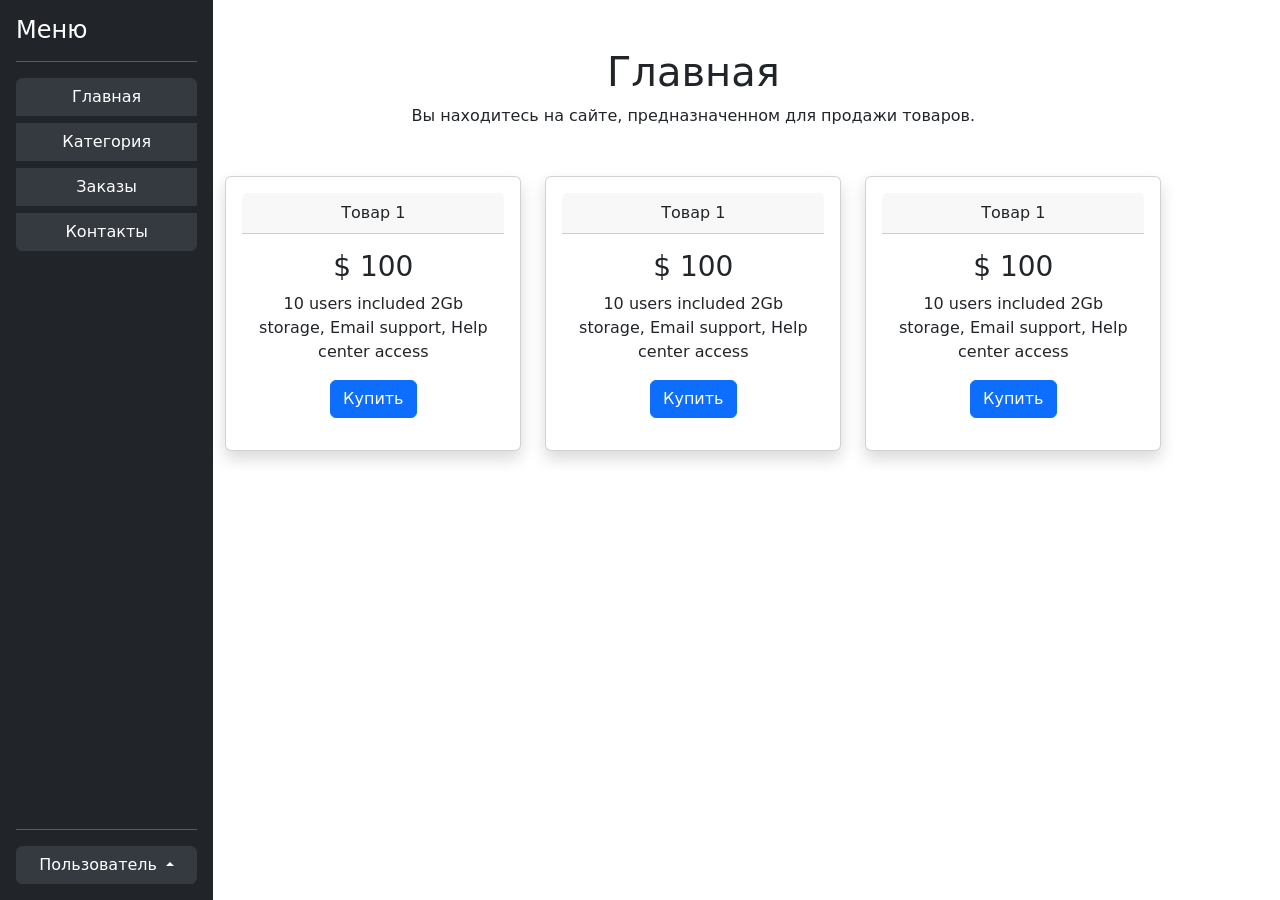
<file: index.html>
<!DOCTYPE html>
<html lang="en">
<head>
    <meta charset="UTF-8"/>
    <title>Домашнее задание 21.2</title>
    <meta name="viewport" content="width=device-width, initial-scale=1">
    <link href="css/bootstrap.min.css" rel="stylesheet"/>
    <link href="custom.css" rel="stylesheet"/>
    <script src="js/bootstrap.bundle.min.js"></script>

</head>
<body class="d-flex flex-column min-vh-100">

<div class="container-fluid flex-grow-1">
    <div class="row min-vh-100">
        <!-- ТЕМНЫЙ СТОЛБИК С МЕНЮ -->
        <div class="col-2 d-flex flex-column bg-dark text-white p-3">
            <div>
                <h4 class="text-white">Меню</h4>
                <hr class="text-white">
                <div class="btn-group-vertical w-100" role="group">
                    <!-- Кнопки такого же цвета как фон -->
                    <a href="index.html" type="button" class="btn dark-btn mb-2">Главная</a>
                    <a href="category.html" type="button" class="btn dark-btn mb-2">Категория</a>
                    <a href="orders.html" type="button" class="btn dark-btn mb-2">Заказы</a>
                    <a href="contacts.html" type="button" class="btn dark-btn mb-2">Контакты</a>
                </div>
            </div>

            <!-- Кнопка пользователя внизу -->
            <div class="mt-auto pt-3">
                <hr class="text-white">
                <div class="btn-group dropup w-100" role="group">
                    <button type="button" class="btn dark-btn dropdown-toggle w-100" data-bs-toggle="dropdown">
                        Пользователь
                    </button>
                    <ul class="dropdown-menu">
                        <li><a class="dropdown-item" href="index.html">Профиль</a></li>
                        <li><a class="dropdown-item" href="contacts.html">Выход</a></li>
                    </ul>
                </div>
            </div>
        </div>

        <div class="col-9">

            <br>
            <br>
            <h1 class="text-center">Главная</h1>
            <div class="text-center">Вы находитесь на сайте, предназначенном для продажи товаров.</div>
            <br><br>
            <div class="row">
                <div class="col-md-4 mb-4">
                    <div class="card mb-3 text-center shadow p-3">
                        <div class="card-header">Товар 1</div>
                        <div class="card-body">
                            <h3 class="card-title">$ 100 </h3>
                            <p class="card-text">
                                10 users included 2Gb storage, Email support, Help center access
                            </p>
                            <a href="#" class="btn btn-primary">Купить</a>
                        </div>
                    </div>
                </div>

                <div class="col-md-4 mb-4">
                    <div class="card mb-3 text-center shadow p-3">
                        <div class="card-header">Товар 1</div>
                        <div class="card-body">
                            <h3 class="card-title">$ 100 </h3>
                            <p class="card-text">
                                10 users included 2Gb storage, Email support, Help center access
                            </p>
                            <a href="#" class="btn btn-primary">Купить</a>
                        </div>
                    </div>
                </div>

                <div class="col-md-4 mb-4">
                    <div class="card mb-3 text-center shadow p-3">
                        <div class="card-header">Товар 1</div>
                        <div class="card-body">
                            <h3 class="card-title">$ 100 </h3>
                            <p class="card-text">
                                10 users included 2Gb storage, Email support, Help center access
                            </p>
                            <a href="#" class="btn btn-primary">Купить</a>
                        </div>
                    </div>
                </div>
            </div>
        </div>
    </div>
</div>

</body>
</html>
</file>
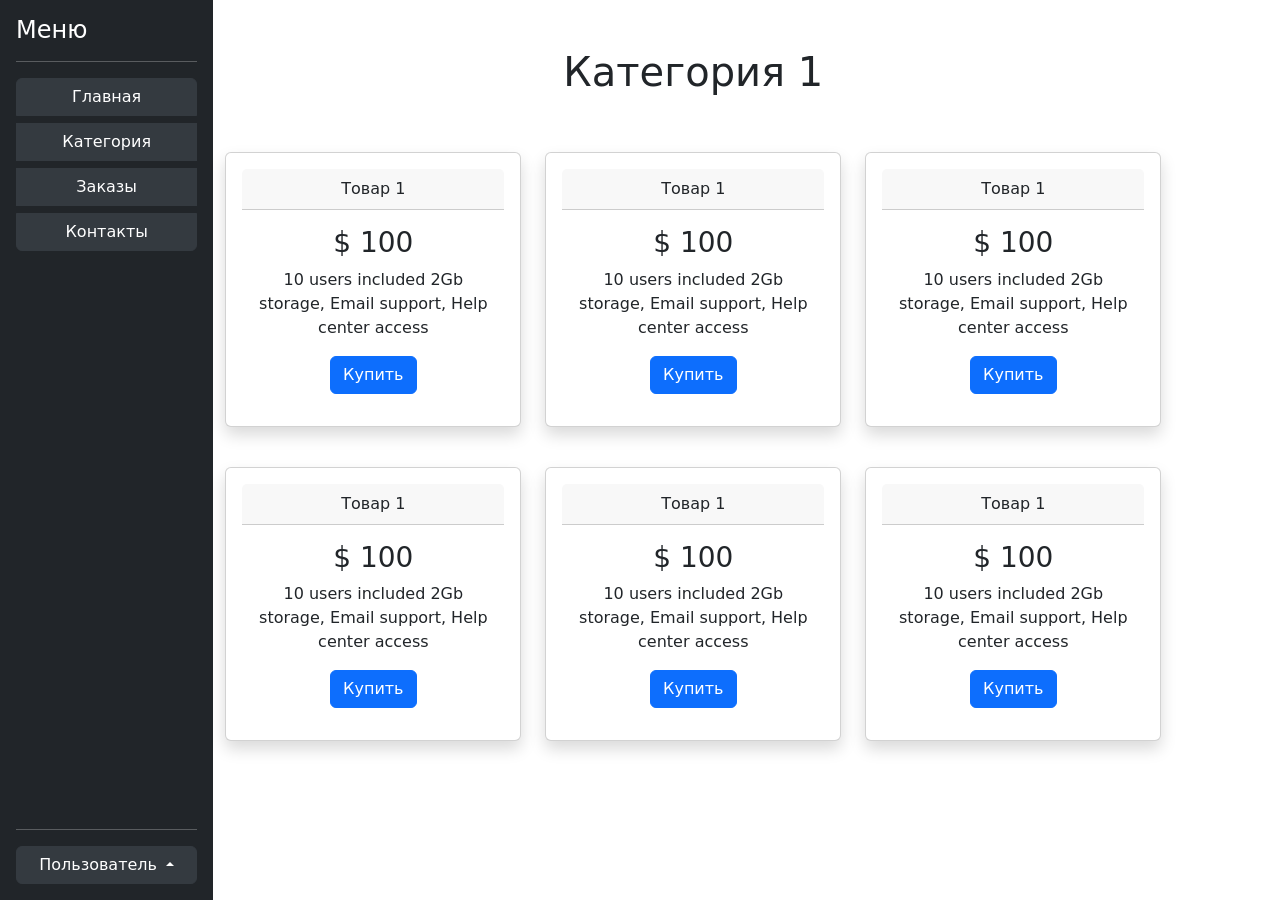
<file: category.html>
<!DOCTYPE html>
<html lang="en">
<head>
    <meta charset="UTF-8"/>
    <title>Домашнее задание 21.2</title>
    <meta name="viewport" content="width=device-width, initial-scale=1">
    <link href="css/bootstrap.min.css" rel="stylesheet"/>
    <link href="custom.css" rel="stylesheet"/>
    <script src="js/bootstrap.bundle.min.js"></script>

</head>
<body class="d-flex flex-column min-vh-100">

<div class="container-fluid flex-grow-1">
    <div class="row min-vh-100">
        <!-- ТЕМНЫЙ СТОЛБИК С МЕНЮ -->
        <div class="col-2 d-flex flex-column bg-dark text-white p-3">
            <div>
                <h4 class="text-white">Меню</h4>
                <hr class="text-white">
                <div class="btn-group-vertical w-100" role="group">
                    <!-- Кнопки такого же цвета как фон -->
                    <a href="index.html" type="button" class="btn dark-btn mb-2">Главная</a>
                    <a href="category.html" type="button" class="btn dark-btn mb-2">Категория</a>
                    <a href="orders.html" type="button" class="btn dark-btn mb-2">Заказы</a>
                    <a href="contacts.html" type="button" class="btn dark-btn mb-2">Контакты</a>
                </div>
            </div>

            <!-- Кнопка пользователя внизу -->
            <div class="mt-auto pt-3">
                <hr class="text-white">
                <div class="btn-group dropup w-100" role="group">
                    <button type="button" class="btn dark-btn dropdown-toggle w-100" data-bs-toggle="dropdown">
                        Пользователь
                    </button>
                    <ul class="dropdown-menu">
                        <li><a class="dropdown-item" href="index.html">Профиль</a></li>
                        <li><a class="dropdown-item" href="contacts.html">Выход</a></li>
                    </ul>
                </div>
            </div>
        </div>

        <div class="col-9">
            <!-- остальной контент без изменений -->
            <br>
            <br>
            <h1 class="text-center">Категория 1</h1>

            <br><br>
            <div class="row">


                <div class="col-md-4 mb-4">
                    <div class="card mb-3 text-center shadow p-3">
                        <div class="card-header">Товар 1</div>
                        <div class="card-body">
                            <h3 class="card-title">$ 100 </h3>
                            <p class="card-text">
                                10 users included 2Gb storage, Email support, Help center access
                            </p>
                            <a href="#" class="btn btn-primary">Купить</a>
                        </div>
                    </div>
                </div>


                <div class="col-md-4 mb-4">
                    <div class="card mb-3 text-center shadow p-3">
                        <div class="card-header">Товар 1</div>
                        <div class="card-body">
                            <h3 class="card-title">$ 100 </h3>
                            <p class="card-text">
                                10 users included 2Gb storage, Email support, Help center access
                            </p>
                            <a href="#" class="btn btn-primary">Купить</a>
                        </div>
                    </div>
                </div>


                <div class="col-md-4 mb-4">
                    <div class="card mb-3 text-center shadow p-3">
                        <div class="card-header">Товар 1</div>
                        <div class="card-body">
                            <h3 class="card-title">$ 100 </h3>
                            <p class="card-text">
                                10 users included 2Gb storage, Email support, Help center access
                            </p>
                            <a href="#" class="btn btn-primary">Купить</a>
                        </div>
                    </div>
                </div>


                <div class="col-md-4 mb-4">
                    <div class="card mb-3 text-center shadow p-3">
                        <div class="card-header">Товар 1</div>
                        <div class="card-body">
                            <h3 class="card-title">$ 100 </h3>
                            <p class="card-text">
                                10 users included 2Gb storage, Email support, Help center access
                            </p>
                            <a href="#" class="btn btn-primary">Купить</a>
                        </div>
                    </div>
                </div>

                <div class="col-md-4 mb-4">
                    <div class="card mb-3 text-center shadow p-3">
                        <div class="card-header">Товар 1</div>
                        <div class="card-body">
                            <h3 class="card-title">$ 100 </h3>
                            <p class="card-text">
                                10 users included 2Gb storage, Email support, Help center access
                            </p>
                            <a href="#" class="btn btn-primary">Купить</a>
                        </div>
                    </div>
                </div>

                <div class="col-md-4 mb-4">
                    <div class="card mb-3 text-center shadow p-3">
                        <div class="card-header">Товар 1</div>
                        <div class="card-body">
                            <h3 class="card-title">$ 100 </h3>
                            <p class="card-text">
                                10 users included 2Gb storage, Email support, Help center access
                            </p>
                            <a href="#" class="btn btn-primary">Купить</a>
                        </div>
                    </div>
                </div>
            </div>

        </div>
    </div>
</div>

</body>
</html>
</file>
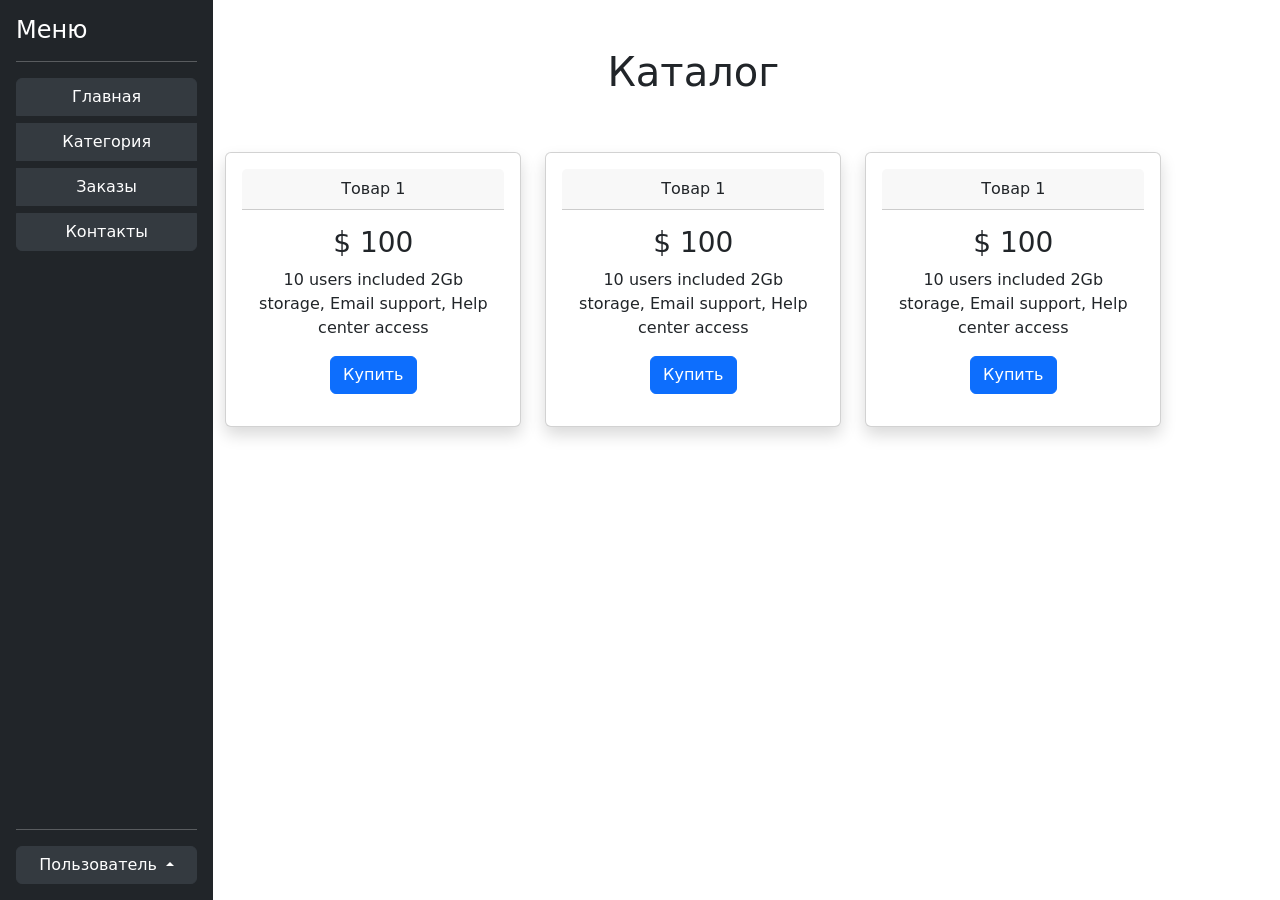
<file: orders.html>
<!DOCTYPE html>
<html lang="en">
<head>
    <meta charset="UTF-8"/>
    <title>Домашнее задание 21.2</title>
    <meta name="viewport" content="width=device-width, initial-scale=1">
    <link href="css/bootstrap.min.css" rel="stylesheet"/>
    <link href="custom.css" rel="stylesheet"/>
    <script src="js/bootstrap.bundle.min.js"></script>

    </style>
</head>
<body class="d-flex flex-column min-vh-100">

<div class="container-fluid flex-grow-1">
    <div class="row min-vh-100">
        <!-- ТЕМНЫЙ СТОЛБИК С МЕНЮ -->
        <div class="col-2 d-flex flex-column bg-dark text-white p-3">
            <div>
                <h4 class="text-white">Меню</h4>
                <hr class="text-white">
                <div class="btn-group-vertical w-100" role="group">
                    <!-- Кнопки такого же цвета как фон -->
                    <a href="index.html" type="button" class="btn dark-btn mb-2">Главная</a>
                    <a href="category.html" type="button" class="btn dark-btn mb-2">Категория</a>
                    <a href="orders.html" type="button" class="btn dark-btn mb-2">Заказы</a>
                    <a href="contacts.html" type="button" class="btn dark-btn mb-2">Контакты</a>
                </div>
            </div>

            <!-- Кнопка пользователя внизу -->
            <div class="mt-auto pt-3">
                <hr class="text-white">
                <div class="btn-group dropup w-100" role="group">
                    <button type="button" class="btn dark-btn dropdown-toggle w-100" data-bs-toggle="dropdown">
                        Пользователь
                    </button>
                    <ul class="dropdown-menu">
                        <li><a class="dropdown-item" href="index.html">Профиль</a></li>
                        <li><a class="dropdown-item" href="contacts.html">Выход</a></li>
                    </ul>
                </div>
            </div>
        </div>

        <div class="col-9">
            <!-- остальной контент без изменений -->
            <br>
            <br>
            <h1 class="text-center">Каталог</h1>

            <br><br>
            <div class="row">
                <div class="col-md-4 mb-4">
                    <div class="card mb-3 text-center shadow p-3">
                        <div class="card-header">Товар 1</div>
                        <div class="card-body">
                            <h3 class="card-title">$ 100 </h3>
                            <p class="card-text">
                                10 users included 2Gb storage, Email support, Help center access
                            </p>
                            <a href="#" class="btn btn-primary">Купить</a>
                        </div>
                    </div>
                </div>

                <div class="col-md-4 mb-4">
                    <div class="card mb-3 text-center shadow p-3">
                        <div class="card-header">Товар 1</div>
                        <div class="card-body">
                            <h3 class="card-title">$ 100 </h3>
                            <p class="card-text">
                                10 users included 2Gb storage, Email support, Help center access
                            </p>
                            <a href="#" class="btn btn-primary">Купить</a>
                        </div>
                    </div>
                </div>

                <div class="col-md-4 mb-4">
                    <div class="card mb-3 text-center shadow p-3">
                        <div class="card-header">Товар 1</div>
                        <div class="card-body">
                            <h3 class="card-title">$ 100 </h3>
                            <p class="card-text">
                                10 users included 2Gb storage, Email support, Help center access
                            </p>
                            <a href="#" class="btn btn-primary">Купить</a>
                        </div>
                    </div>
                </div>
            </div>
        </div>
    </div>
</div>

</body>
</html>
</file>
<file: custom.css>
/* styles */
.min-vh-80 {
    min-height: 80vh;
}
.dark-btn {
    background-color: #343a40;
    border-color: #343a40;
    color: white;
}
.dark-btn:hover {
    background-color: #23272b;
    border-color: #23272b;
    color: white;
}
</file>
